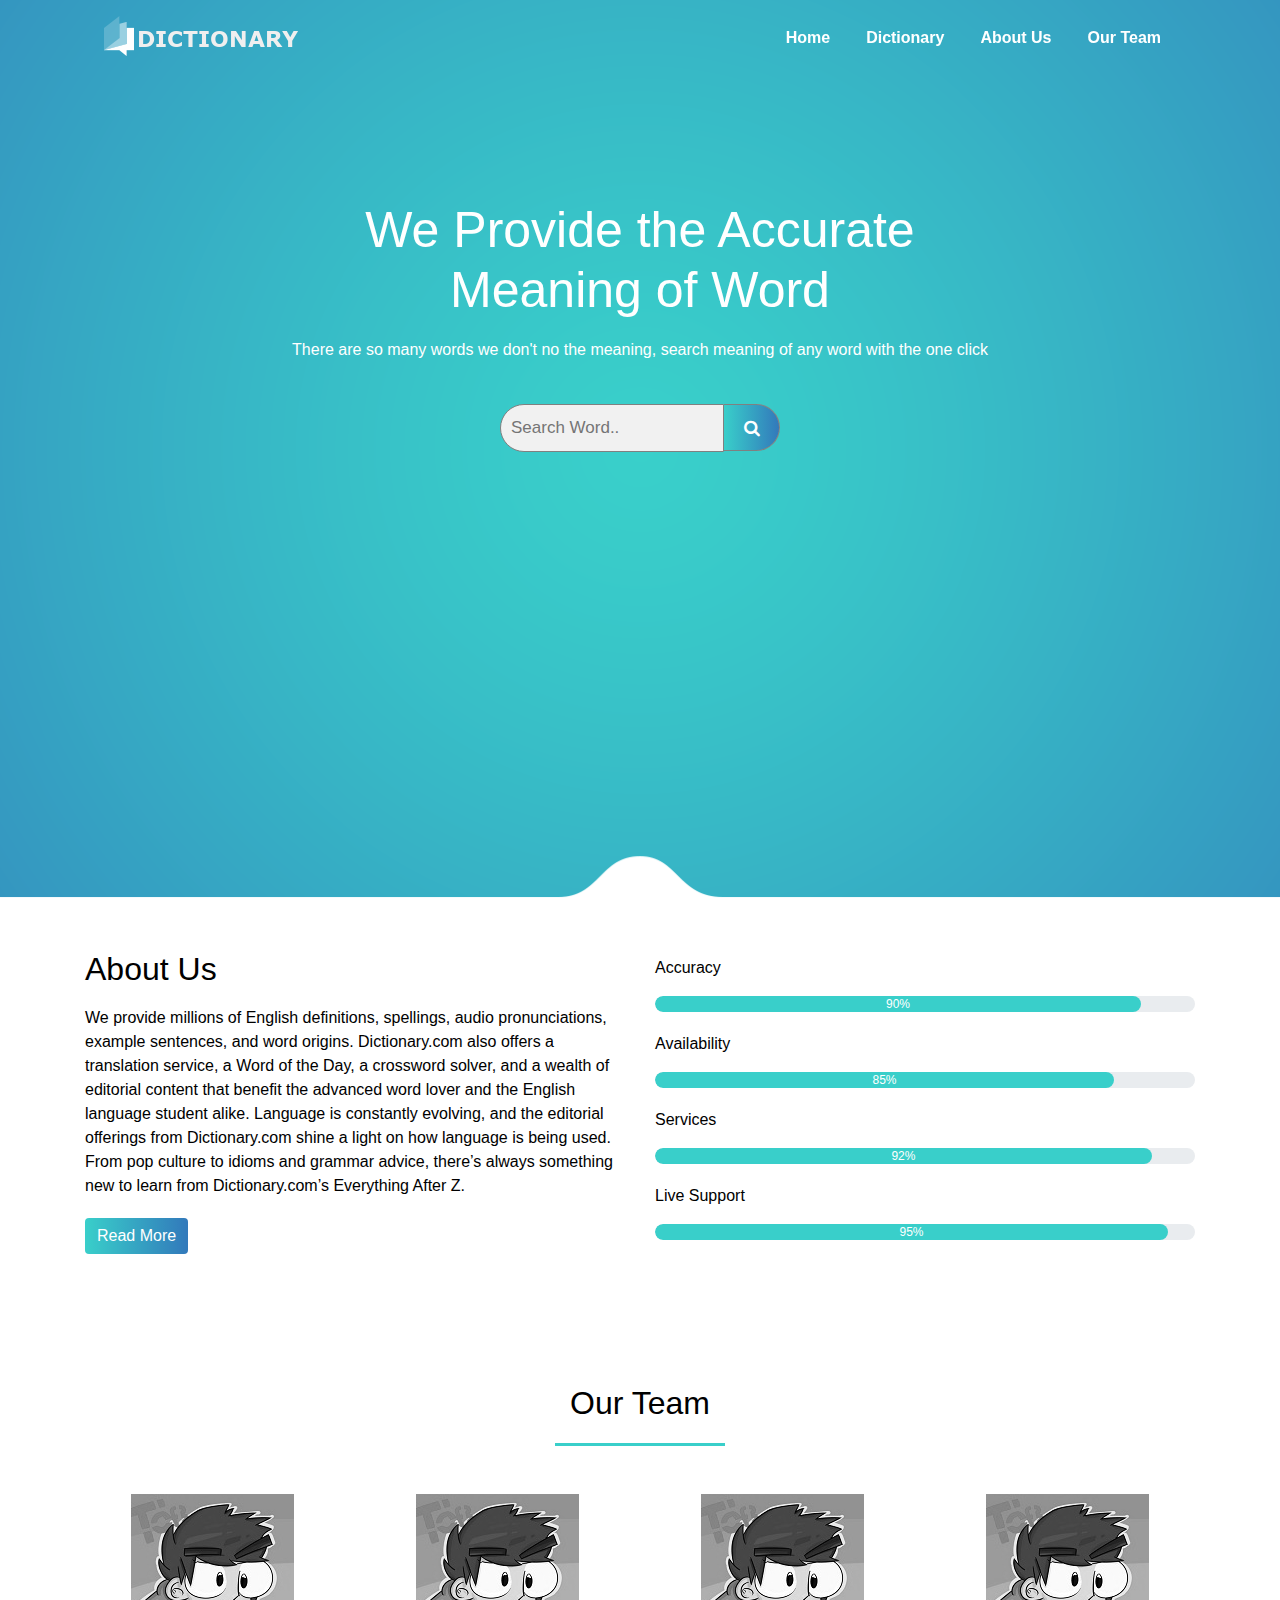
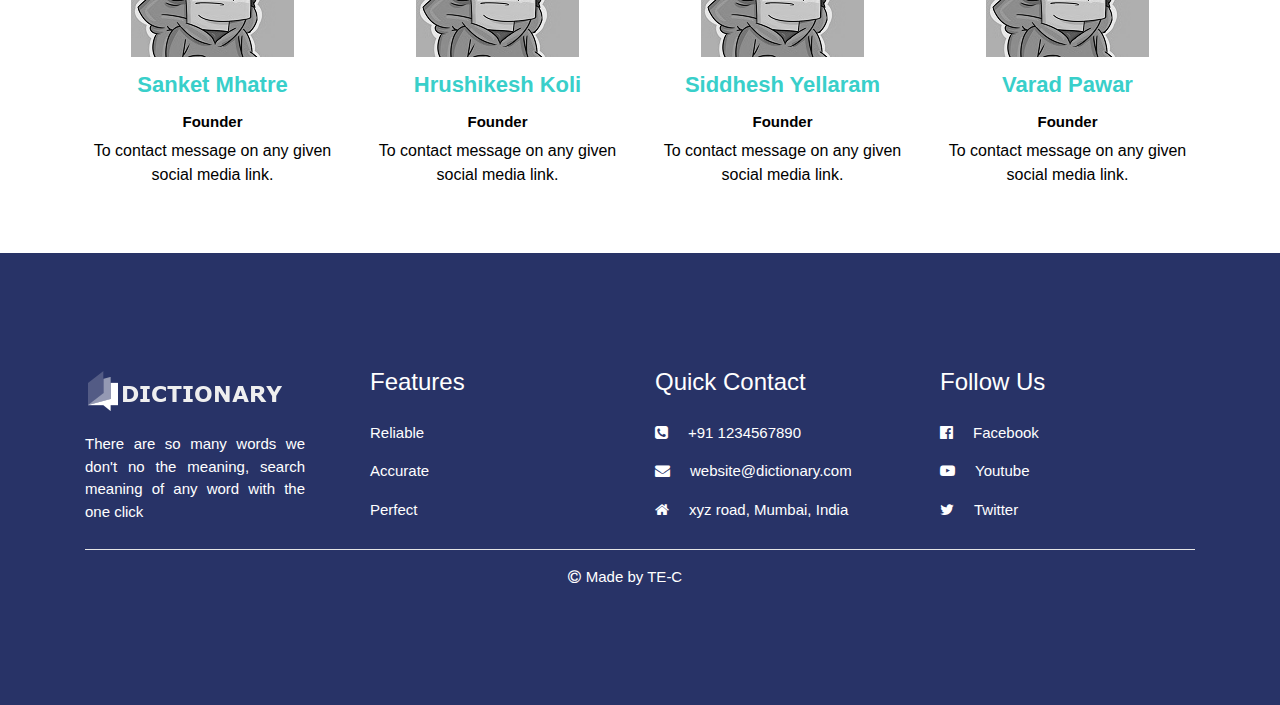
<file: dic1/dic1.html>
<html>
<head>
	<title>Dictionary</title>
	<link rel="stylesheet" href="style.css">
	<meta name="viewport" content="width=device-width, initial-scale=1.0">
	<link rel="stylesheet" href="https://stackpath.bootstrapcdn.com/bootstrap/4.3.1/css/bootstrap.min.css">
	<link rel="stylesheet" href="https://stackpath.bootstrapcdn.com/font-awesome/4.7.0/css/font-awesome.min.css">
	<script src="https://code.jquery.com/jquery-3.3.1.slim.min.js"></script>
	<script src="https://cdnjs.cloudflare.com/ajax/libs/popper.js/1.14.7/umd/popper.min.js"></script>
	<script src="https://stackpath.bootstrapcdn.com/bootstrap/4.3.1/js/bootstrap.min.js"></script>
</head>
<body>
	<header class="nav-bar">
		<div id="navbar">
			<div class="container">
				<nav class="navbar navbar-expand-lg navbar-light">
  					<a class="navbar-brand" href="dic1.html"><img src="img/logo.png"></a>
  					<button class="navbar-toggler" type="button" data-toggle="collapse" data-target="#navbarNav" aria-controls="navbarNav" aria-expanded="false" aria-label="Toggle navigation">
    					<span class="navbar-toggler-icon"></span>
  					</button>
  					<div class="collapse navbar-collapse" id="navbarNav">
    					<ul class="navbar-nav ml-auto">
      						<li class="nav-item active">
        						<a class="nav-link" href="dic1.html">Home</a>
      						</li>
      						<li class="nav-item">
        						<a class="nav-link" href="#">Dictionary</a>
      						</li>
      						<li class="nav-item">
        						<a class="nav-link" href="#about">About Us</a>
      						</li>
      						<li class="nav-item">
        						<a class="nav-link" href="#team">Our Team</a>
      						</li>
    					</ul>
  					</div>
				</nav>
			</div>
		</div>
	</header>
	<section class="header">
		<div class="container">
			<h1>We Provide the Accurate<br> Meaning of Word</h1>
			<p>There are so many words we don't no the meaning, search meaning of any word
			with the one click</p>
			<br>
			<div class="input-group">
				<form class="example" action="dict2.php" style="margin:auto;max-width:300px" method="get">
  				<input type="text" placeholder="Search Word.." name="word">
  				<button type="submit"><i class="fa fa-search"></i></button>
				</form>

			</div>
		</div>
	</section>
	<section id="about">
		<div class="container">
			<div class="row">
				<div class="col-md-6">
					<h2>About Us</h2>
					<div class="about-content">
						 We provide millions of English definitions, spellings, audio pronunciations, example sentences, and word origins. Dictionary.com also offers a translation service, a Word of the Day, a crossword solver, and a wealth of editorial content that benefit the advanced word lover and the English language student alike. Language is constantly evolving, and the editorial offerings from Dictionary.com shine a light on how language is being used. From pop culture to idioms and grammar advice, there’s always something new to learn from Dictionary.com’s Everything After Z.
					</div>
					<button type="button" class="btn btn-primary">Read More</button>
				</div>
				<div class="col-md-6 skills-bar">
					<p>Accuracy</p>
					<div class="progress">
						<div class="progress-bar" style="width:90%">90%</div>
					</div>
					<p>Availability</p>
					<div class="progress">
						<div class="progress-bar" style="width:85%">85%</div>
					</div>
					<p>Services</p>
					<div class="progress">
						<div class="progress-bar" style="width:92%">92%</div>
					</div>
					<p>Live Support</p>
					<div class="progress">
						<div class="progress-bar" style="width:95%">95%</div>
					</div>
				</div>
			</div>
		</div>
	</section>
	<section id="team">
		<div class="container">
			<h2>Our Team</h2>
			<div class="row">
				<div class="col-md-3 profile-pic text-center">
					<div class="img-box">
						<img src="img/pic.jpeg" class="img-responsive">
						<ul>
							<a href="https://github.com/xSankeTx"><li><i class="fa fa-github"></i></li></a>
							<a href="#"><li><i class="fa fa-linkedin"></i></li></a>
							<a href="#"><li><i class="fa fa-google-plus"></i></li></a>	
						</ul>
					</div>
					<h3>Sanket Mhatre</h3>
					<h4>Founder</h4>
					<p>To contact message on any given social media link.</p>
				</div>
				<div class="col-md-3 profile-pic text-center">
					<div class="img-box">
						<img src="img/pic.jpeg" class="img-responsive">
						<ul>
							<a href="#"><li><i class="fa fa-github"></i></li></a>
							<a href="#"><li><i class="fa fa-linkedin"></i></li></a>
							<a href="#"><li><i class="fa fa-google-plus"></i></li></a>	
						</ul>
					</div>
					<h3>Hrushikesh Koli</h3>
					<h4>Founder</h4>
					<p>To contact message on any given social media link.</p>
				</div>
				<div class="col-md-3 profile-pic text-center">
					<div class="img-box">
						<img src="img/pic.jpeg" class="img-responsive">
						<ul>
							<a href="#"><li><i class="fa fa-github"></i></li></a>
							<a href="#"><li><i class="fa fa-linkedin"></i></li></a>
							<a href="#"><li><i class="fa fa-google-plus"></i></li></a>	
						</ul>
					</div>
					<h3>Siddhesh Yellaram</h3>
					<h4>Founder</h4>
					<p>To contact message on any given social media link.</p>
				</div>
				<div class="col-md-3 profile-pic text-center">
					<div class="img-box">
						<img src="img/pic.jpeg" class="img-responsive">
						<ul>
							<a href="#"><li><i class="fa fa-github"></i></li></a>
							<a href="#"><li><i class="fa fa-linkedin"></i></li></a>
							<a href="#"><li><i class="fa fa-google-plus"></i></li></a>	
						</ul>
					</div>
					<h3>Varad Pawar</h3>
					<h4>Founder</h4>
					<p>To contact message on any given social media link.</p>
				</div>
			</div>
		</div>
	</section>
	<section id="footer">
		<div class="container">
			<div class="row">
				<div class="col-md-3">
					<img src="img/logo.png" class="footer-logo">
					<p>There are so many words we don't no the meaning, search meaning of any word
					with the one click</p>
				</div>
				<div class="col-md-3">
					<h4>Features</h4>
					<p>Reliable</p>
					<p>Accurate</p>
					<p>Perfect</p>
				</div>
				<div class="col-md-3">
					<h4>Quick Contact</h4>
					<p><i class="fa fa-phone-square"></i>+91 1234567890</p>
					<p><i class="fa fa-envelope"></i>website@dictionary.com</p>
					<p><i class="fa fa-home"></i>xyz road, Mumbai, India</p>
				</div>
				<div class="col-md-3">
					<h4>Follow Us</h4>
					<p><a class="social" href="#"><i class="fa fa-facebook-official"></i>Facebook</a></p>
					<p><a class="social" href="#"><i class="fa fa-youtube-play"></i>Youtube</a></p>
					<p><a class="social" href="#"><i class="fa fa-twitter"></i>Twitter</a></p>
				</div>
			</div>
			<hr>
			<p class="copyright"><i class="fa fa-copyright"></i>Made by TE-C</p>
		</div>
	</section>
	<script src="js/smooth-scroll.js"></script>
	<script>
		var scroll = new SmoothScroll('a[href*="#"]');
	</script>
	<script>
		window.onscroll = function() {myFunction()};

		var navbar = document.getElementById("navbar");
		var sticky = navbar.offsetTop;

		function myFunction() {
  			if (window.pageYOffset > sticky) {
   				 navbar.classList.add("sticky");
   				  // navbar.classList.add("sticky ul li");
  			}
  			else if(window.pageYOffset <= sticky){
    			navbar.classList.remove("sticky");
    			// navbar.classList.remove("sticky ul li");
 			}
		}
</script>
</body>
</html>
</file>
<file: dic1/style.css>
*{
  margin: 0;
  padding: 0;
}
.header{
  height: 100%;
  padding-top: 20px;
  background-image: url(img/header-bg.png);
  background-size: cover;
  background-position: center;
  background-attachment: fixed;
  text-align: center;
  color: #fff;
}

/*--HEADER CONTENT---*/
.header h1{
	padding-top: 180px;
	padding-bottom: 0;
	font-size: 50px;
}
.header p{
	margin: 18px 0;
}

/*--SEARCH BAR---*/
form.example input[type=text] {
  padding: 10px;
  font-size: 17px;
  border: 1px solid grey;
  float: left;
  width: 80%;
  background: #f1f1f1;
  border-radius: 25px 0 0 25px;
}

form.example button {
  float: left;
  width: 20%;
  padding: 10px;
  background-image: linear-gradient(90deg,#39cfca 0%,#3279bb 100%);
  color: white;
  font-size: 17px;
  border: 1px solid grey;
  border-left: none;
  cursor: pointer;
  height: 47px;
  border-radius: 0 25px 25px 0;
}

form.example button:hover {
  background: #3279bb;
}

form.example::after {
  content: "";
  clear: both;
  display: table;
}
/*.input-group{
	position: absolute;
	top: 50%;
	left: 50%;
	width: 500px;
	transform: translate(-50%,-50%);
	margin: auto;
}
input{
	position: relative;
	display: inline-block;
	font-size: 20px;
	box-sizing: border-box;
	transition: .5s;
}
.searchbox{
	background: #fff;
	width: 500px;
	height: 40px;
	border: none;
	outline: none;
	padding: 0 25px;
	border-radius: 25px 0 0 25px;
}*/
/*.searchbtn{
	position: relative;
	left: -5px;
	border-radius: 0 25px 25px 0;
	width: 150px;
	height: 42px;
	border: none;
	outline: none;
	cursor: pointer;
	background: #39cfca;
}
.input-group{
	width: 90%;
	max-width: 500px;
	border-radius: 30px;
	background: #fff;
	margin: auto;
	padding: 2px;
	z-index:0;
}
.form-control{
	border: 0 !important;
	border-radius: 30px !important;
	margin: 2px;
	box-shadow: none !important;
}
.input-group-text{
	width: 100px;
	background-image: linear-gradient(90deg,#39cfca 0%,#3279bb 100%);
	border: 0 !important;
	color: #fff !important;
	padding: 0 20px !important;
	border-radius: 30px !important;
	box-shadow: none !important;

}
.input-group-text h3{
	padding-top:2px;
	font-size: 20px;
	text-align:center;
}
.input-group-text a{
	color:#fff;
	text-decoration: none !important;
}*/
/*.input-group-text:hover{
	opacity: 0.7;
}
*/
/*--NAVIGATION BAR---*/
header{
	top:0;
}
#navbar{
	position: fixed;
	z-index: 1;
	width:100%;
}
.sticky{
	background-color: #000;
	transition: 0.5s;
	color: #fff;
}
.sticky li:hover > a{
	color: #39cfca !important;
}
.navbar-brand img{
	float: left;
}
.navbar-nav li{
	padding: 0 10px;
}
.navbar-nav li a{
	float: right;
	text-align: left;
}
/*#navbar ul li:hover{
	color: #222222;
	transition: 0.5s ease-in;
}
.navbar-toggler{
	border: none !important;
}*/
.nav-link{
	color: #fff !important;
	font-weight: 600;
	font-size: 16px;
}

/*--ABOUT---*/
#about{
	padding-top: 50px;
	padding-bottom: 50px;
	color: #000;
}
#about .btn{
	margin-top: 20px;
	margin-bottom: 30px;
	background-image: linear-gradient(90deg,#39cfca 0%,#3279bb 100%);
	border: none;
}
.about-content{
	padding-top: 10px;
}
.skills-bar p{
	margin-top: 6px;
	font-weight: 400;
}
.progress-bar{
	border-radius: 16px;
	background-color: #39cfca !important;
}
.progress{
	border-radius: 16px !important;
	margin-bottom: 20px;
}

/*--TEAM---*/
#team{
	padding-top: 50px;
	padding-bottom: 50px;
	color: #000;
}
#team h2{
	text-align: center;
	color: #000 !important;
	padding-bottom: 10px;
}
#team h2::after{
	content: '';
	background: #39cfca;
	display: block;
	height: 3px;
	width: 170px;
	margin: 20px auto 5px;
}
.profile-pic{
	margin-top: 25px;
}
.profile-pic .img-box{
	opacity: 1;
	display: block;
	position: relative;
}
.profile-pic .img-box img{
	filter: grayscale(1);
}
.profile-pic .img-box img:hover{
	filter: grayscale(0);
	cursor: pointer;
}
.profile-pic h3{
	font-size: 22px;
	font-weight: bold;
	margin-top: 15px;
	color: #39cfca !important;
}
.profile-pic h4{
	font-size: 15px;
	font-weight: bold;
	margin-top: 15px;
}
#team .fa{
	height: 25px;
	width: 25px;
	color: #39cfca !important;
	background: #fff;
	padding: 4px;
	border-radius: 50%;
}
.img-box ul{
	padding: 1px 0;
	position: absolute;
	z-index: 2;
	bottom: 0;
	left: 50%;
	transform: translateX(-50%);
	opacity: 0;
}
.img-box ul li{
	padding: 5px;
	display: inline-block;
}
.img-box:hover ul{
	opacity: 1;
}
.img-box ul, .img-box ul li{
	transition: 0.5s;
}

/*--FOOTER---*/
#footer{
	padding: 100px 20px;
	/*background-image: linear-gradient(#39cfca,#3279bb);*/
	background: #283367;
	color: #fff;
}
.footer-logo{
	margin-top: 15px;
	margin-bottom: 15px;
}
#footer h4{
	text-align: left;
	margin-top: 15px;
	margin-bottom: 25px;
}
#footer p{
	font-size: 15px;
	text-align: justify;
	padding-right: 35px;
}
#footer .row .fa{
	padding-right: 20px;
	font-size: 15px;
}
#footer hr{
	margin-top: 10px;
	background: #fff;
}
.fa-copyright{
	margin: 0 5px;
}
#footer .copyright{
	text-align: center;
}
#footer .social{
	text-decoration: none;
	color: #fff;
}
#footer .social:hover{
	color: #39cfca !important;
	transition: 0.5s ease-out;
}
</file>
